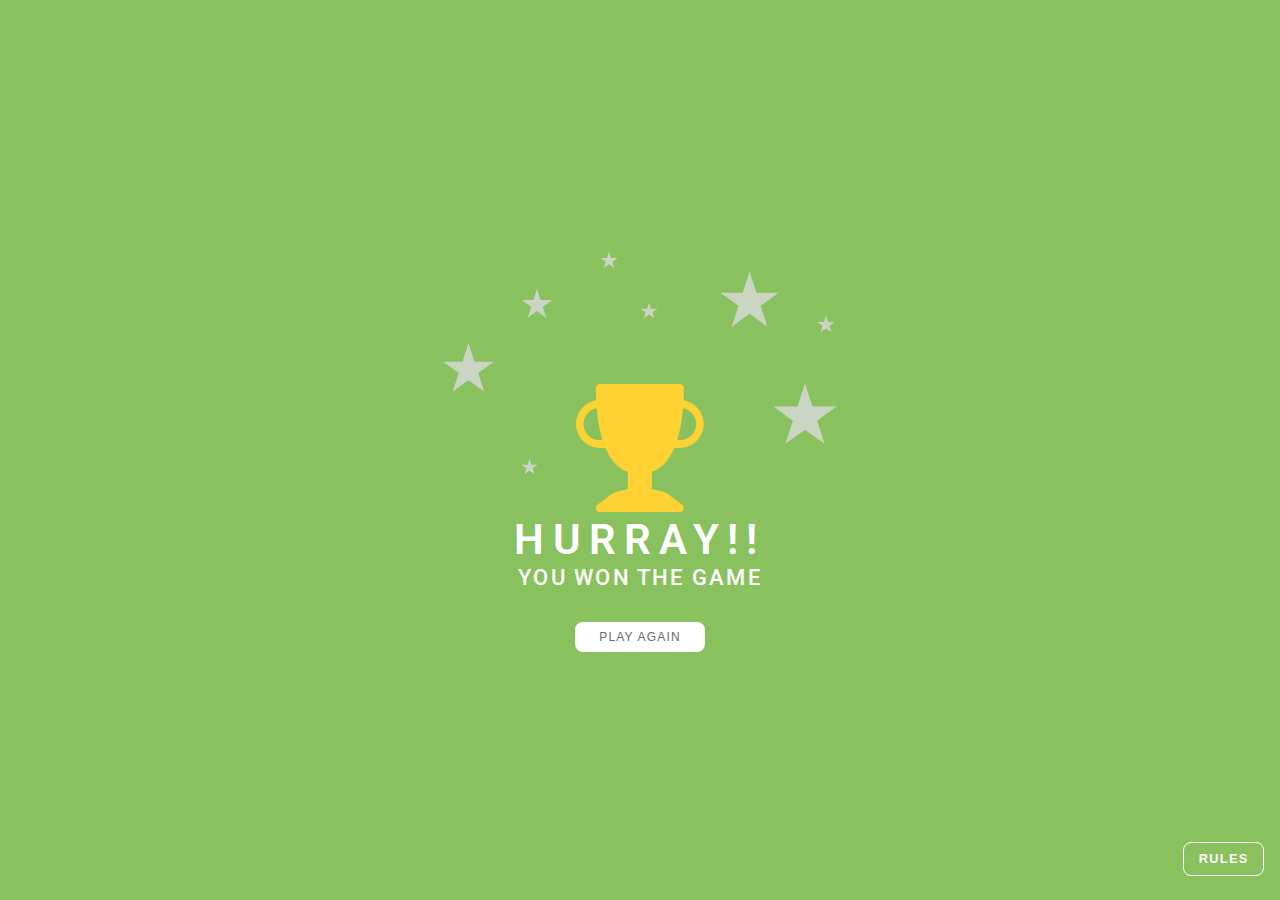
<file: celebration.html>
<!DOCTYPE html>
<html lang="en">
<head>
    <meta charset="UTF-8">
    <meta http-equiv="X-UA-Compatible" content="IE=edge">
    <meta name="viewport" content="width=device-width, initial-scale=1.0">
    <link rel="stylesheet" href="./styles/celebration.css">
    <link rel="stylesheet" href="./styles/style.css">
    <title>Congratulations!</title>
</head>
<body>
    <div class="celebration">
        <div class="cup-container">
            <img src="./images/cup.svg" class = "cup" alt="Cup Icon">
        
            <div class="stars">
                <img src="./images/stars/Star-1.svg" alt="">
                <img src="./images/stars/Star-2.svg" alt="">
                <img src="./images/stars/Star-3.svg" alt="">
                <img src="./images/stars/Star-4.svg" alt="">
                <img src="./images/stars/Star-5.svg" alt="">
                <img src="./images/stars/Star-5.svg" alt="">
                <img src="./images/stars/Star-5.svg" alt="">
                <img src="./images/stars/Star-5.svg" alt="">
            
            </div>
        </div>
    </div>

    <div class="message">
        <h1>HURRAY!!</h1>
        <p>YOU WON THE GAME</p>

        <a href="index.html"><button class="white-bg play-again">PLAY AGAIN</button></a>
    </div>

    <section class="button-area">
        <div class = "rules-list" style="display: none;">

            <button id="rules-close-button">X</button>

            <h3>Game Rules</h3>

            <ul type="square">
                <li>Rock beats scissors, scissors beat paper, and paper beats rock.</li>
                <li>Agree ahead of time whether you’ll count off “rock, paper, scissors, shoot” or just “rock, paper, scissors.”</li>
                <li>Use rock, paper, scissors to settle minor decisions or simply play to pass the time</li>
                <li>If both players lay down the same hand, each player lays down another hand</li>
            </ul>

        </div>
        <button class="rules-btn">RULES</button>

        <button class="next-btn" style="display: none;">NEXT</button>
    </section>
    
    <script src="./script.js"></script>
</body>
</html>
</file>
<file: styles/celebration.css>
@import url('https://fonts.googleapis.com/css2?family=Roboto:wght@100;300;400;500;700;900&display=swap');


body {
    margin: 0;
    padding: 0;
    display: flex;
    justify-content: center;
    align-items: center;
    flex-direction: column;
    height: 100vh;
    background: #89C15E;

}

.celebration {
    text-align: center;
}

.cup-container {
    padding: 15vh 15vh 0 15vh;
    position: relative;
    display: inline-block;
}

.cup {
    width: 8rem;
    position: relative;
}


.stars img {
    position: absolute;
    animation: StarAnimation 2s ease-in-out infinite alternate backwards;
    z-index: 0; 
}


.stars img:nth-child(1) {
    top: 35%;
    left: 0.5%;
    animation-delay: 0.1s;
    height: 3.2rem;
    width: 3.2rem;
}

.stars img:nth-child(2) {
    top: 8%;
    right: 15%;
    animation-delay: 0.8s;
    height: 3.7rem;
    width: 3.7rem;
}

.stars img:nth-child(3) {
    top: 50%;
    right: 0.5%;
    animation-delay: 0.3s;
    height: 4rem;
    width: 4rem;
}


.stars img:nth-child(4) {
    top: 25%;
    right: 1%;
    animation-delay: 0.6s;
    height: 1.1rem;
    width: 1.1rem;
}

.stars img:nth-child(5) {
    bottom: 15%;
    left: 20%;
    animation-delay: 0.8s;
    height: 1.1rem;
    width: 1.1rem;
}

.stars img:nth-child(6) {
    top: 15%;
    left: 20%;
    animation-delay: 0.3s;
}

.stars img:nth-child(7) {
    top: 1%;
    left: 40%;
    animation-delay: 0.9s;
    height: 1.1rem;
    width: 1.1rem;
}

.stars img:nth-child(8) {
    top: 20%;
    left: 50%;
    animation-delay: 0.4s;
    height: 1.1rem;
    width: 1.1rem;
}

@keyframes StarAnimation {
    0% {
        transform: scale(0);
    }

    100% {
        transform: scale(1);
    }
}

.message {
    color: #FFFFFF;
    font-family: 'Roboto', sans-serif;
    text-align: center;

}

.message h1 {
    font-size: 2.6rem;
    font-weight: 600;
    line-height: 3rem;
    letter-spacing: 0.2em;
}

.message p {
    font-size: 1.4rem;
    color: #FFFFFF;
    font-weight: 500;
    margin-bottom: 2rem;
    letter-spacing: 0.1em;
}
</file>
<file: styles/style.css>
@import url('https://fonts.googleapis.com/css2?family=Roboto:wght@100;300;400;500;700;900&display=swap');
@import url('https://fonts.googleapis.com/css2?family=Dangrek:wght@100;300;400;500;700;900&display=swap');


* {
    margin: 0;
    padding: 0;
    box-sizing: border-box;
}

body {
    font-family: 'Roboto', sans-serif;
    background-color: #89C15E;
    width: 100vw;
    height: 100vh;
}

.main {
    display: flex;
    flex-direction: column;
    align-items: center;
    width: 100vw;
    height: 100vh;
    gap: 2rem;
    padding: 1rem 0;
}

.game-score {
    display: flex;
    justify-content: space-between;
    border: 1px solid #FFFFFF;
    border-radius: 10px;
    margin: 1rem 6rem;
    width: 60%;
}

.game {
    color: #FFFFFF;
    font-size: 1rem;
    font-weight: 600;
    /* line-height: 46.88px; */
    letter-spacing: 0.1em;
    text-align: left;
    margin: 0.5rem 0.5rem 0 0.5rem;
}

.score {
    display: flex;
    gap: 1rem;
}

.score-1, .score-2 {
    background-color: #FFFFFF;
    border-radius: 8px;
    margin-top: 0.5rem;
    margin-bottom: 0.5rem;
    width: 40%;
    display: flex;
    flex-direction: column;
    align-items: center;
}

.score-2 .score-head{
    max-width: 50%;
}

.score-head {
    font-size: 0.75rem;
    font-weight: 500;
    line-height: 1rem;
    letter-spacing: 0.1em;
    text-align: center;
    color: #656565;
    margin: 0.2rem;
}

.score-value {
    font-size: 2.75rem;
    font-weight: 650;
    text-align: center;
    color: #252525;
}



.triangle {
    position: relative;
    width: 200px; 
    height: 140px; 
    margin-top: 4rem;
}

.item {
    position: absolute;
    width: 6vw; 
    height: 6vw; 
    max-width: 60px; 
    max-height: 60px;
    background-color: #FFFFFF;
    box-shadow: 3px 0px 21px 1px #00000033 inset,
                -1px 1px 11px 0px #00000059;
    border-radius: 100%;
    padding: 2.5rem;
    display: flex; 
    justify-content: center; 
    align-items: center; 
}

.item img {
    width: 3rem; 
    height: 3rem; 
}

.rock {
    top: 0;
    transform: translate(-50%, -50%);
    border: 0.75rem solid #0074B6;
}


.scissor {
    top: 0;
    right: 0;
    transform: translate(50%, -50%);
    border: 0.75rem solid #BD00FF;

}

.paper {
    bottom: 0;
    left: 50%;
    transform: translate(-50%, 50%);
    border: 0.75rem solid #FFA943;

}
.game-play {
    position: relative;

}

.line {
    position: absolute;
    border: 0.35rem solid #000000A3;
    height: 4px;
    width: 60%; 
    transform-origin: center;
    z-index: -1; 
}

.line1 {
    top: 60%; 
    right: 48%; 
    transform: rotate(60deg);
}

.line2 {
    top: 60%; 
    left: 50%; 
    transform: rotate(-60deg);
}

.line3 {
    top: 30%; 
    left: 20%; 
    transform: rotate(180deg);
}


.result {
    display: flex;
    /* justify-content: space-around; */
    flex-direction: row;
    /* align-items: flex-start; */
    height: 80%;
    /* width: 80%; */
    margin: 0 3rem;
    overflow: hidden;
    gap: 4.5rem;
}

.rock-border {
    border: 0.75rem solid #0074B6;
}

.paper-border {
    border: 0.75rem solid #FFA943;
}

.scissor-border {
    border: 0.75rem solid #BD00FF;

}


.user-picked, .pc-picked {
    display: flex;
    flex-direction: column;
    align-items: center;

}


.picked-image {
    display: flex;
    flex-direction: column;
    align-items: center;
    margin-top: 2rem;
}

.picked-image img {
    position: relative; /* Ensure the image is positioned relative to its container */
}


.label {
    font-size: 0.6rem;
    letter-spacing: 0.1rem;
    color: #FFFFFF;
    margin-bottom: 5rem;
}

.status {
    display: flex;
    flex-direction: column;
    align-items: center;
    margin-top: 4rem;
}


.result-message {
    font-size: 1.5rem;
    font-weight: 600;
    color: #FFFFFF;
    letter-spacing: 0.1rem;
    line-height: 1rem;
    margin-bottom: 0.2rem;
}

.against {
    font-size: 0.75rem;
    font-weight: 600;
    color: #FFFFFF;
    letter-spacing: 0.1rem;
    line-height: 1rem;
    margin-bottom: 0.6rem;

}

.play-again {
    background-color: #FFFFFF;
    color: #6B6B6B;
    border: none;
    border-radius: 8px;
    padding: 0.5rem 1.5rem;
    font-size: 0.75rem;
    letter-spacing: 0.1em;
}

.play-again:hover {
    background-color: transparent;
    color: #FFFFFF;
    border: 1px solid #FFFFFF;
}

.rules-list {
    background-color: #004429;
    color: #FFFFFF;
    border: 5px solid #FFFFFF;
    border-radius: 8px;
    padding: 0.6rem;
    width: 13rem; 
    position: absolute;
    bottom: 3rem;
    right: 0.2rem;
    box-sizing: border-box;
}

.rules-list h3 {
    margin-bottom: 0.5rem;
    text-align: center;
    font-size: 1.2rem;
    font-weight: 500;
    line-height: 2rem;
}

ul {
    display: flex;
    flex-direction: column;
    gap: 0.6rem;
    padding: 0 0.5rem;
    font-size: 0.6rem;
  }
  
  li::marker {
    color: #FFD600;
  }

#rules-close-button {
    position: absolute;
    top: -20px;
    right: -20px;
    background: #FF0000;
    color: #FFFFFF;
    border: 3px solid #FFFFFF;
    border-radius: 100%;
    width: 2rem;
    height: 2rem;
    font-size: 1.25rem;
    font-family: 'Dangrek';
    display: flex; 
    align-items: center;
    justify-content: center;
    cursor: pointer;
}

.rules-btn, .next-btn {
    background-color: transparent;
    color: #FFFFFF;
    border: 1.5px solid #FFFFFF;
    border-radius: 8px;
    padding: 0.1rem 0.9rem;
    font-size: 0.8rem;
    /* cursor: pointer; */
    transition: background-color 0.3s ease;
    /* position: absolute; */
    bottom: 1rem;
    right: 1rem;
    font-weight: 600;
    line-height: 1.75rem;
    letter-spacing: 0.1em;
    text-align: left;

}

.rules-btn:hover, .next-btn:hover {
    background-color: #FFFFFF;
    color: #89C15E;
}

.rules-btn {
    order: 1;
}

.next-btn {
    display: none; /* Initially hidden */
    order: 2;
}

.button-area {
    position: absolute;
    bottom: 1rem;
    right: 1rem;
    display: flex;
    gap: 1.2rem; /* Space between the buttons */
    justify-content: flex-end;
    align-items: center;
    min-width: 150px; /* Ensures the container has enough space */
    min-height: 50px;
}


.animation {
    position: absolute;
    top: 50%;
    left: 50%;
    width: 100%;
    height: 100%;
    transform: translate(-50%, -50%);
    pointer-events: none; 
    z-index: -1; 
}


.circle {
    position: absolute;
    border-radius: 50%; 
    width: 100%;
    height: 100%;
    animation: ripple 2s infinite linear;
    opacity: 0;
}

.circle:nth-child(1) {
    animation-delay: 1s;
    background-color: rgba(46, 154, 37, 0.39);
}


.circle:nth-child(2) {
    animation-delay: 2s;
    background-color: rgb(45, 160, 37)

}

.circle:nth-child(3) {
    animation-delay: 3s;
    background-color: rgb(43, 132, 37)
    

}


  @keyframes ripple {
    0% {
        opacity: 1;
        transform: scale(1.5);
      }
      50% {
        opacity: 0.5;
        transform: scale(2.2);
      }
      100% {
        opacity: 0;
        transform: scale(3);
      }
}
</file>
